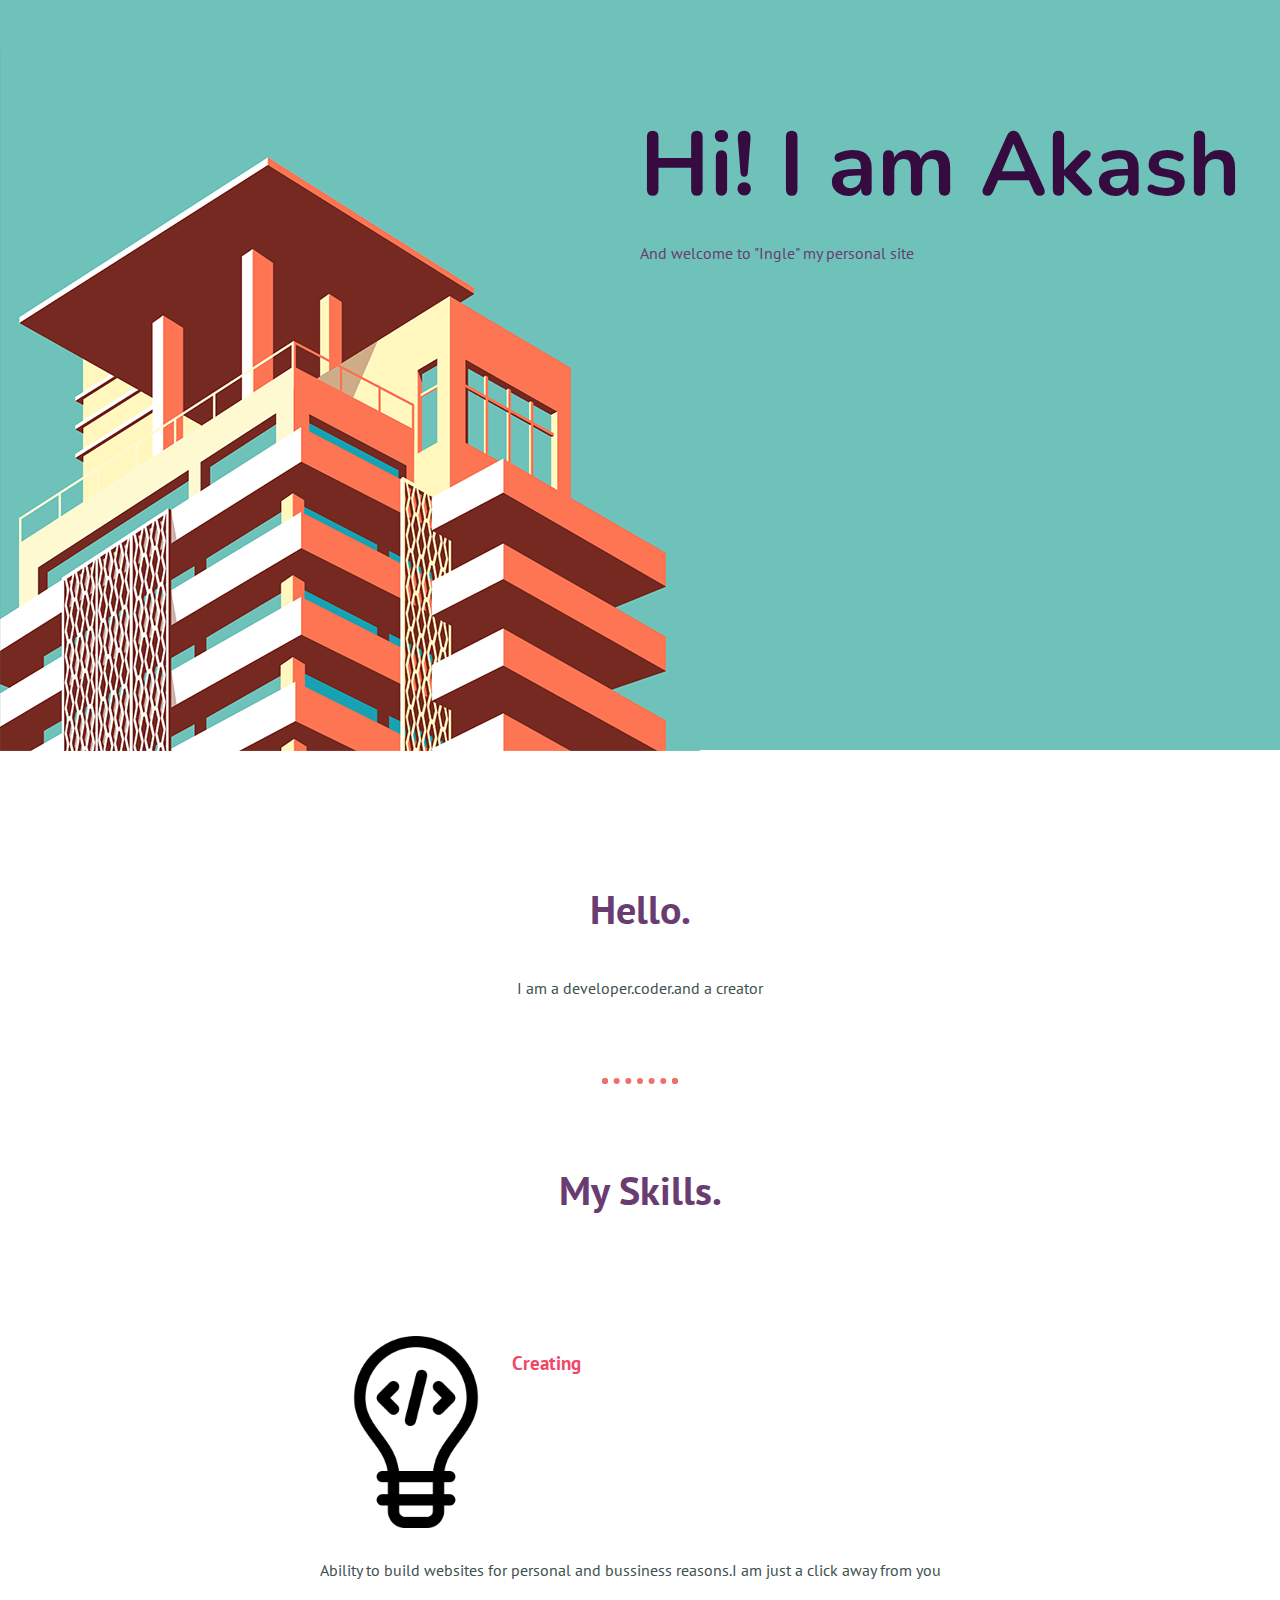
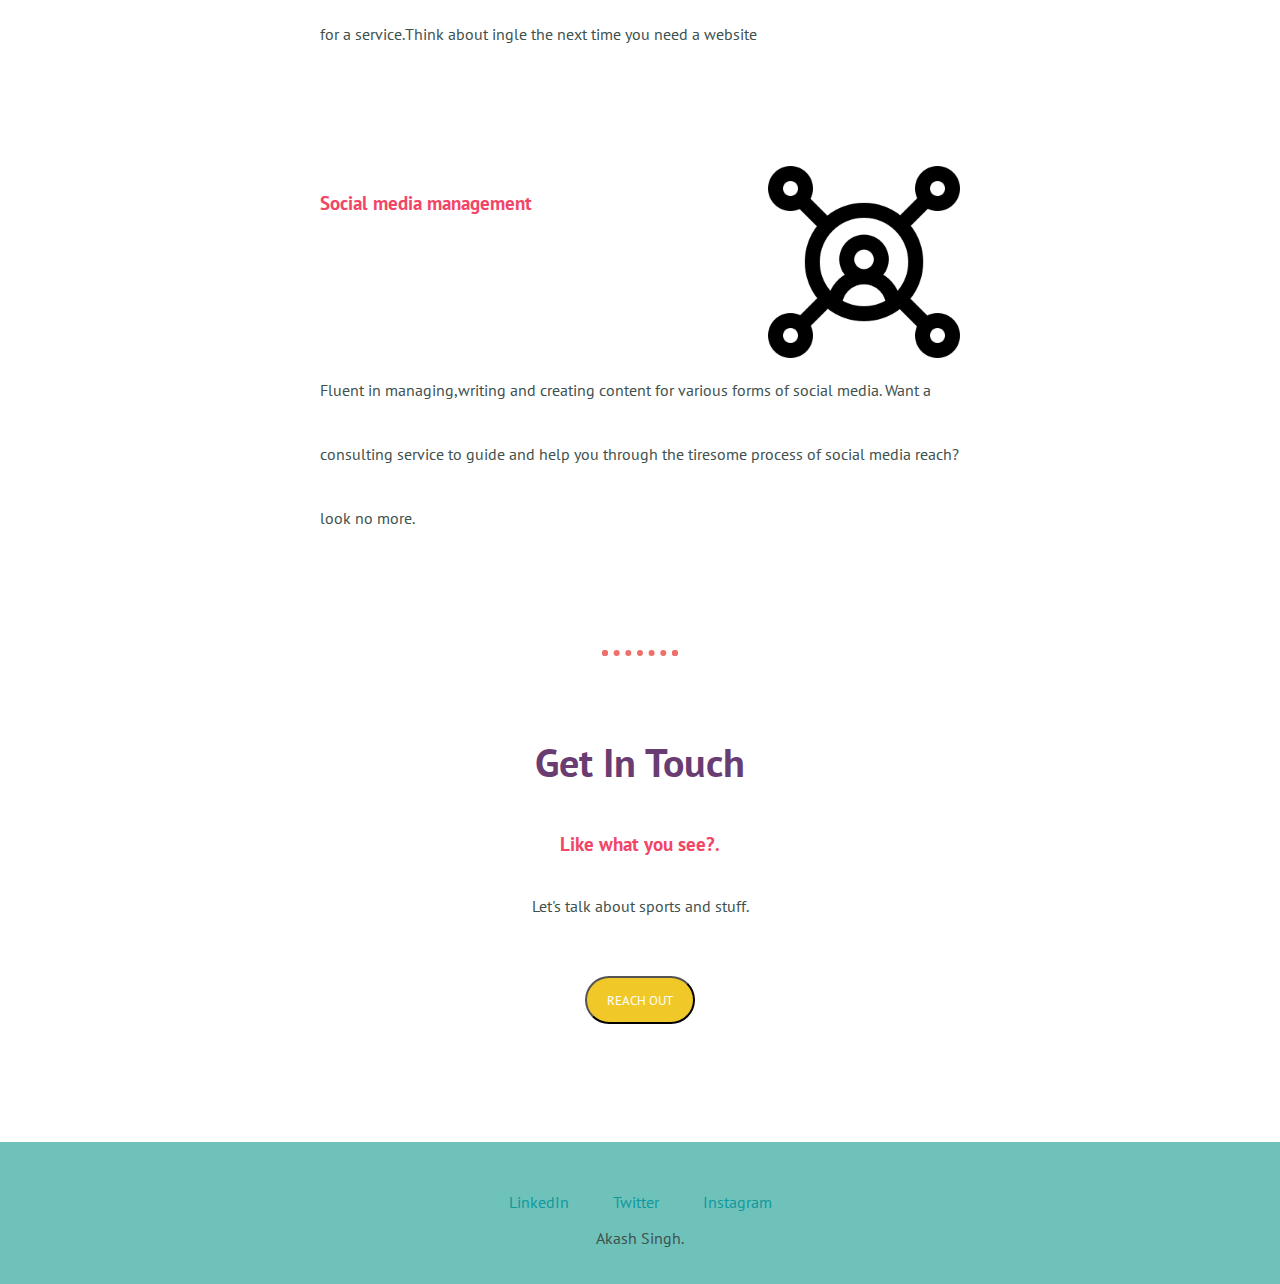
<file: index.html>
<!DOCTYPE html>
<html lang="en">
<head>
    <meta charset="UTF-8">
    
    <title>Ingle🔥</title>
    <link rel="stylesheet" href="css\style.css">
    <link rel="icon" href="favicon.ico">
    <link rel="preconnect" href="https://fonts.gstatic.com">
    <link href="https://fonts.googleapis.com/css2?family=Nunito:wght@400;600&display=swap" rel="stylesheet">
    
    <link href="https://fonts.googleapis.com/css2?family=PT+Sans&display=swap" rel="stylesheet">
</head>
<body>
<div class ="top-container">
    <img src="images\building.png" alt="building-img">
    <span>
    <h1>Hi! I am Akash</h1>
    <p>And welcome to "Ingle" my personal site</p>
    </span>
</div>

<div class="middle-container">
    <div class="profile">
      
      <h2>Hello.</h2>
      <p class="intro">I am a developer.coder.and a creator</p>
    </div>
    <hr>
    <div class="skills">
      <h2>My Skills.</h2>
      <div class="skill-row">
        <img class="coding" src="images\coding.png" alt="">
        <h3>Creating</h3>
        <p class ="desc1">Ability to build websites for personal and bussiness reasons.I am just a click away from you for a service.Think about ingle the next time you need a website</p>
      </div>
      <div class="skill-row">
        <img class="social-mgmt" src="images\social-media.png" alt="">
        <h3> Social media management        </h3>
        <p class="desc2">Fluent in managing,writing and creating content for various forms of social media. Want a consulting service to guide and help you through the tiresome process of social media reach? look no more.</p>
      </div>
    </div>
    <hr>
    <div class="contact-me">
      <h2>Get In Touch</h2>
      <h3>Like what you see?.</h3>
      <p class="contact-message">Let's talk about sports and stuff.</p>
      
      <a  href="mailto:akashsion07@gmail.com">
        <button class="btn">
          REACH OUT
        </button>
      </a>
    </div>
  </div>
  
  <br>
  <div class="bottom-container">
    <a class="footer-link" href="https://www.linkedin.com/in/akash-singh-2729a2135/">LinkedIn</a>
    <a class="footer-link" href="https://twitter.com/_A_kasH">Twitter</a>
    <a class="footer-link" href="https://www.instagram.com/_.akash.singh._/">Instagram</a>
    <p>Akash Singh.</p>
  </div>
  
 

</body>
</html>
</file>
